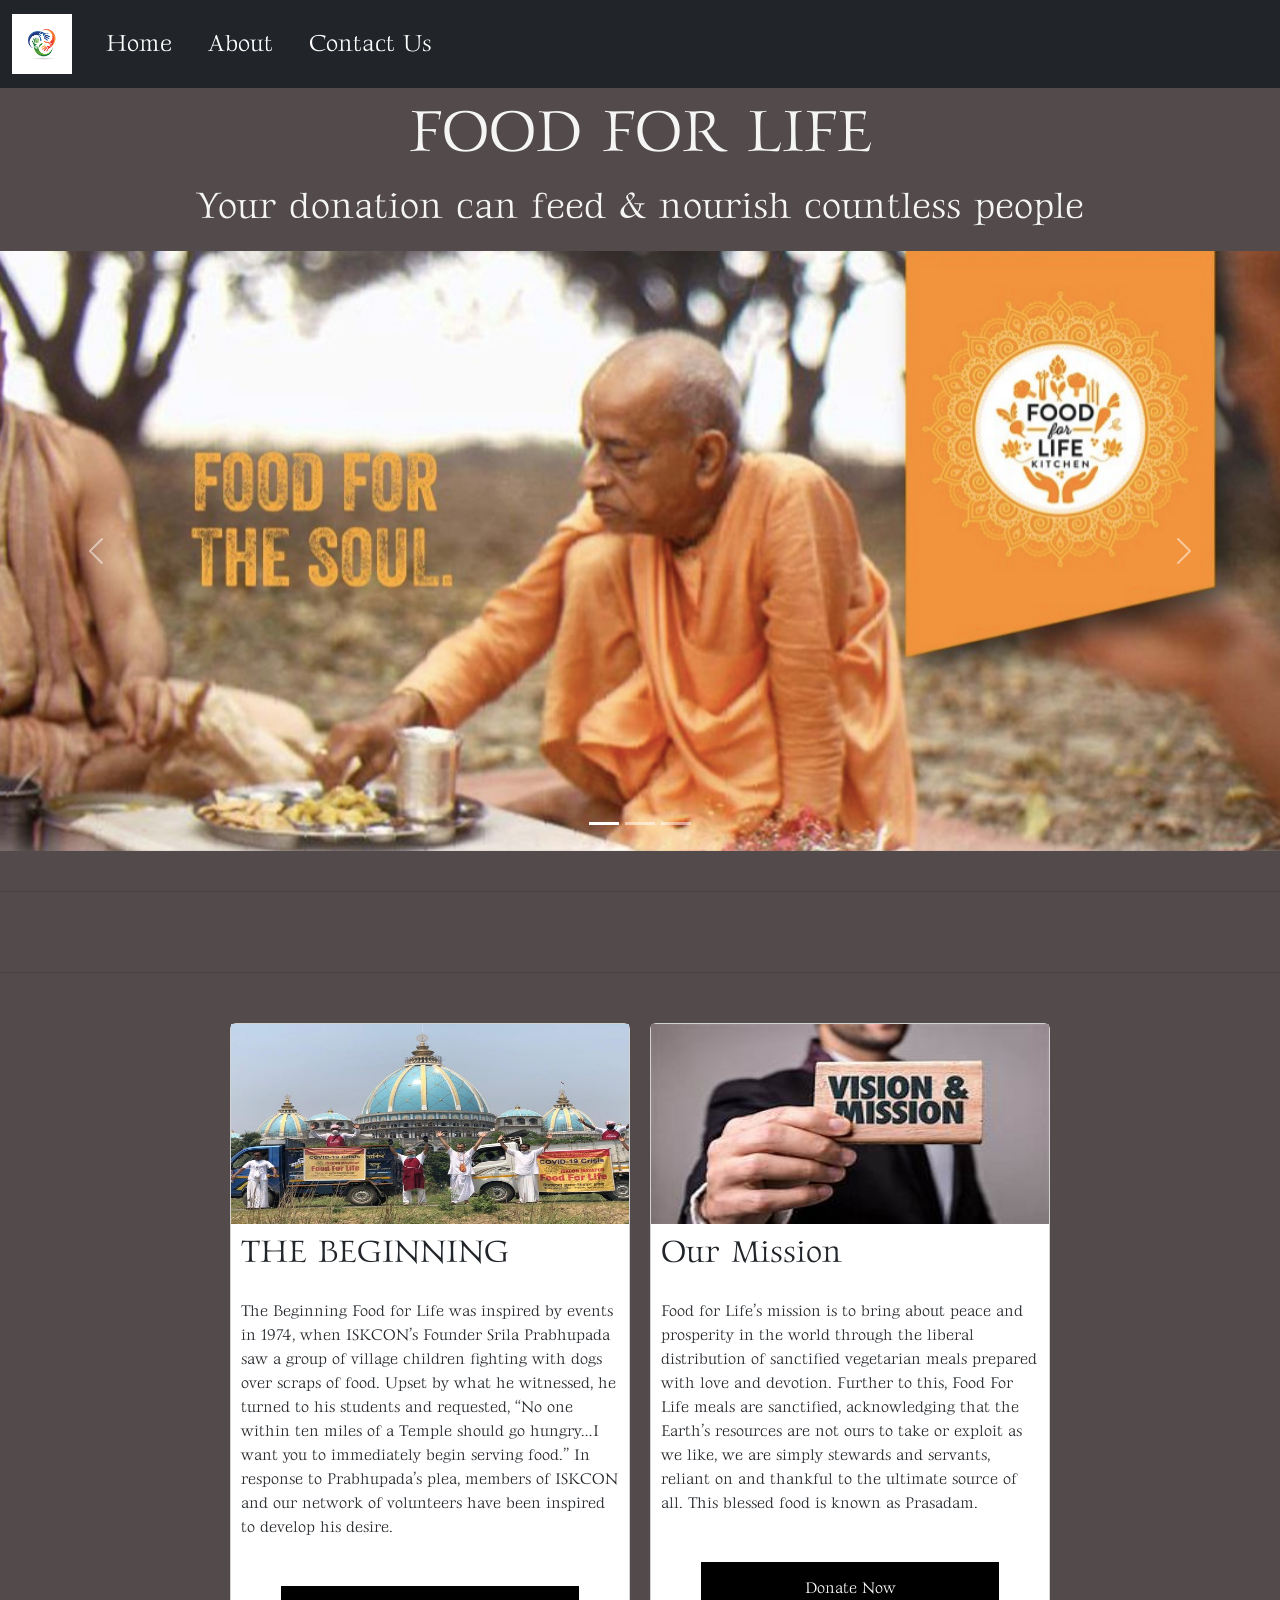
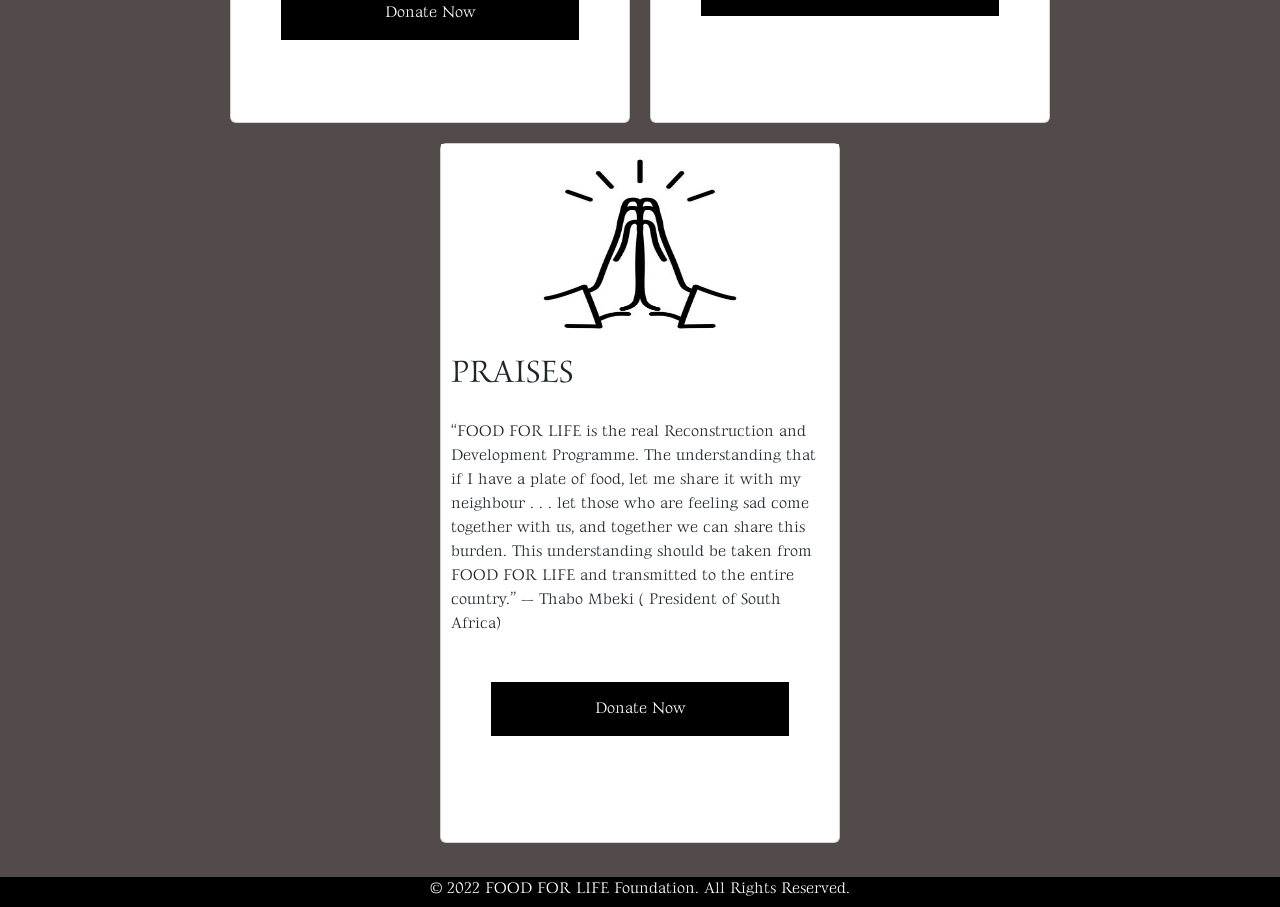
<file: index.html>
<!DOCTYPE html>
<html>
<head>
    <meta charset="UTF-8">
    <meta http-equiv="X-UA-Compatible" content="IE=edge">
    <meta name="viewport" content="width=device-width, initial-scale=1.0">
    <title>Sparks Foundation [Home]</title>
    
    <link rel="preconnect" href="https://fonts.googleapis.com">
    <link rel="preconnect" href="https://fonts.gstatic.com" crossorigin>
    <link href="https://fonts.googleapis.com/css2?family=Gideon+Roman&display=swap" rel="stylesheet">
    
    <!-- Bootstrap CSS -->
    <link href="https://cdn.jsdelivr.net/npm/bootstrap@5.1.3/dist/css/bootstrap.min.css" rel="stylesheet" integrity="sha384-1BmE4kWBq78iYhFldvKuhfTAU6auU8tT94WrHftjDbrCEXSU1oBoqyl2QvZ6jIW3" crossorigin="anonymous">
    <link rel="stylesheet" href="style.css">
</head>
<body>
    <!-- Navigation-Bar -->
    <nav class="navbar navbar-expand-lg navbar-dark bg-dark">
        <div class="container-fluid">
          <a class="navbar-brand logo" href="#"> <img src="logo.png" alt="Image"> </a>
          <button class="navbar-toggler" type="button" data-bs-toggle="collapse" data-bs-target="#navbarSupportedContent" aria-controls="navbarSupportedContent" aria-expanded="false" aria-label="Toggle navigation">
            <span class="navbar-toggler-icon"></span>
          </button>
          <div class="collapse navbar-collapse" id="navbarSupportedContent">
            <ul class="navbar-nav me-auto mb-2 mb-lg-0">
              <li class="nav-item">
                <a class="nav-link active navlink" aria-current="page" href="index.html">Home</a>
              </li>
              <li class="nav-item">
                <a class="nav-link active navlink" href="about.html">About</a>
              </li>
              <li class="nav-item">
                <a class="nav-link active navlink" href="contact.html">Contact Us</a>
              </li> 
              <!-- <li class="nav-item">
                <a class="nav-link active navlink" href="https://internship.thesparksfoundation.info/" target="_blank">GRIP Internship</a>
              </li>  -->
            </ul>
          </div>
         
        </div>
        <!-- <form><script src="https://checkout.razorpay.com/v1/payment-button.js" data-payment_button_id="pl_IxO8i8LfgeU5aU" async> </script> </form> -->
      </nav>

      <div class="idx">
          FOOD FOR LIFE
          <p>Your donation can feed & nourish countless people</p>
      </div>

      <!-- Carousel -->
      <div id="carouselExampleIndicators" class="carousel slide" data-bs-ride="carousel">
        <div class="carousel-indicators">
          <button type="button" data-bs-target="#carouselExampleIndicators" data-bs-slide-to="0" class="active" aria-current="true" aria-label="Slide 1"></button>
          <button type="button" data-bs-target="#carouselExampleIndicators" data-bs-slide-to="1" aria-label="Slide 2"></button>
          <button type="button" data-bs-target="#carouselExampleIndicators" data-bs-slide-to="2" aria-label="Slide 3"></button>
        </div>
        <div class="carousel-inner">
          <div class="carousel-item active">
            <img src="img1.png" class="d-block w-100" height="600" alt="Image1">
          </div>
          <div class="carousel-item">
            <img src="img2.png" class="d-block w-100" height="600" alt="Image2">
          </div>
          <div class="carousel-item">
            <img src="img3.png" class="d-block w-100" height="600" alt="Image3">
          </div>
          
        </div>
        <button class="carousel-control-prev" type="button" data-bs-target="#carouselExampleIndicators" data-bs-slide="prev">
          <span class="carousel-control-prev-icon" aria-hidden="true"></span>
          <span class="visually-hidden">Previous</span>
        </button>
        <button class="carousel-control-next" type="button" data-bs-target="#carouselExampleIndicators" data-bs-slide="next">
          <span class="carousel-control-next-icon" aria-hidden="true"></span>
          <span class="visually-hidden">Next</span>
        </button>
      </div>
      <br>
      <hr>
      <br>
      <div class="donate">
        <!-- <form><script src="https://checkout.razorpay.com/v1/payment-button.js" data-payment_button_id="pl_L5wMYC9IBgxEWa" async> </script> </form> -->
        <!-- <button class="button">Donate Now</button> -->
      </div>
      <br>
      <hr>
      <br>
      <!-- <br> -->
      <!-- <section class="Box">
        <div class="idxBox">
            <img src="img4.jpg" alt="Image" class="img">
            <p>38% of children in India are stunted. Inadequate nutrition is the leading cause of stunted growth. For India's poor children, the mid-day meal at school is their only proper meal in a day! Feed our children and their hopes by donating mid-day meals to our starving children, so they don’t have to learn on a hungry stomach.</p>
            <button id="btn-1">Donate Now</button>
        </div>

        <div class="idxBox">
            <img src="img5.jpg" alt="Image" class="img">
            <p>Close to 53% of girls in the age group of 5 to 9 years are illiterate. More than 50% of girls fail to enroll in school; those that do are likely to drop out by the age of 12. Sponsor the education of girl children. Support them with necessities like tuition fees, school supplies, footwear, and transport. Educated girls become empowered women who empower societies.</p>
            <button id="btn-2">Donate Now</button>
        </div>
            
        <div class="idxBox">
            <img src="img6.jpg" alt="Image" class="img">
            <p>20 Million children in India do not go to school. Millions of children are still denied their right to education because of poverty. Donate for the education of poor children and support them with necessities like tuition fees, school supplies, footwear, transport, etc. Help them build a future that will make them escape poverty passed from generation to generation.</p>
            <button id="btn-3">Donate Now</button>
        </div>
      </section> -->

      <section class="container">

        <div class="card">
          <img src="img4.jpeg" alt="Praises Image" class="card-image">
          <h2>THE BEGINNING</h2>
          <p>The Beginning
            Food for Life was inspired by events in 1974, when ISKCON’s Founder Srila Prabhupada saw a group of village children fighting with dogs over scraps of food. Upset by what he witnessed, he turned to his students and requested, “No one within ten miles of a Temple should go hungry…I want you to immediately begin serving food.” In response to Prabhupada’s plea, members of ISKCON and our network of volunteers have been inspired to develop his desire. 
      
      </p>
        
        <a href="#donate">Donate Now</a>
        </div>
      
        <div class="card">
          <img src="img5.jpeg" alt="Praises Image" class="card-image">
          <h2>Our Mission</h2>
          <p>Food for Life’s mission is to bring about peace and prosperity in the world through the liberal distribution of sanctified vegetarian meals prepared with love and devotion. Further to this, Food For Life meals are sanctified, acknowledging that the Earth’s resources are not ours to take or exploit as we like, we are simply stewards and servants, reliant on and thankful to the ultimate source of all. This blessed food is known as Prasadam.
          </p>
      
          <a href="#donate">Donate Now</a>
        </div>
      
        <div class="card">
          <img src="img7.jpg" alt="Praises Image" class="card-image">
          <h2>PRAISES</h2>
          <p>“FOOD FOR LIFE is the real Reconstruction and Development Programme. The understanding that if I have a plate of food, let me share it with my neighbour . . . let those who are feeling sad come together with us, and together we can share this burden. This understanding should be taken from FOOD FOR LIFE and transmitted to the entire country.”
            — Thabo Mbeki ( President of South Africa)
          </p>
      
          <a href="#donate">Donate Now</a>
        </div>
      
      </section>

      <br>
      <footer>
        © 2022 FOOD FOR LIFE Foundation. All Rights Reserved.
      </footer>
      <script src="script.js"></script>
      <script src="https://cdn.jsdelivr.net/npm/bootstrap@5.1.3/dist/js/bootstrap.bundle.min.js" integrity="sha384-ka7Sk0Gln4gmtz2MlQnikT1wXgYsOg+OMhuP+IlRH9sENBO0LRn5q+8nbTov4+1p" crossorigin="anonymous"></script>
</body>
</html>
</file>
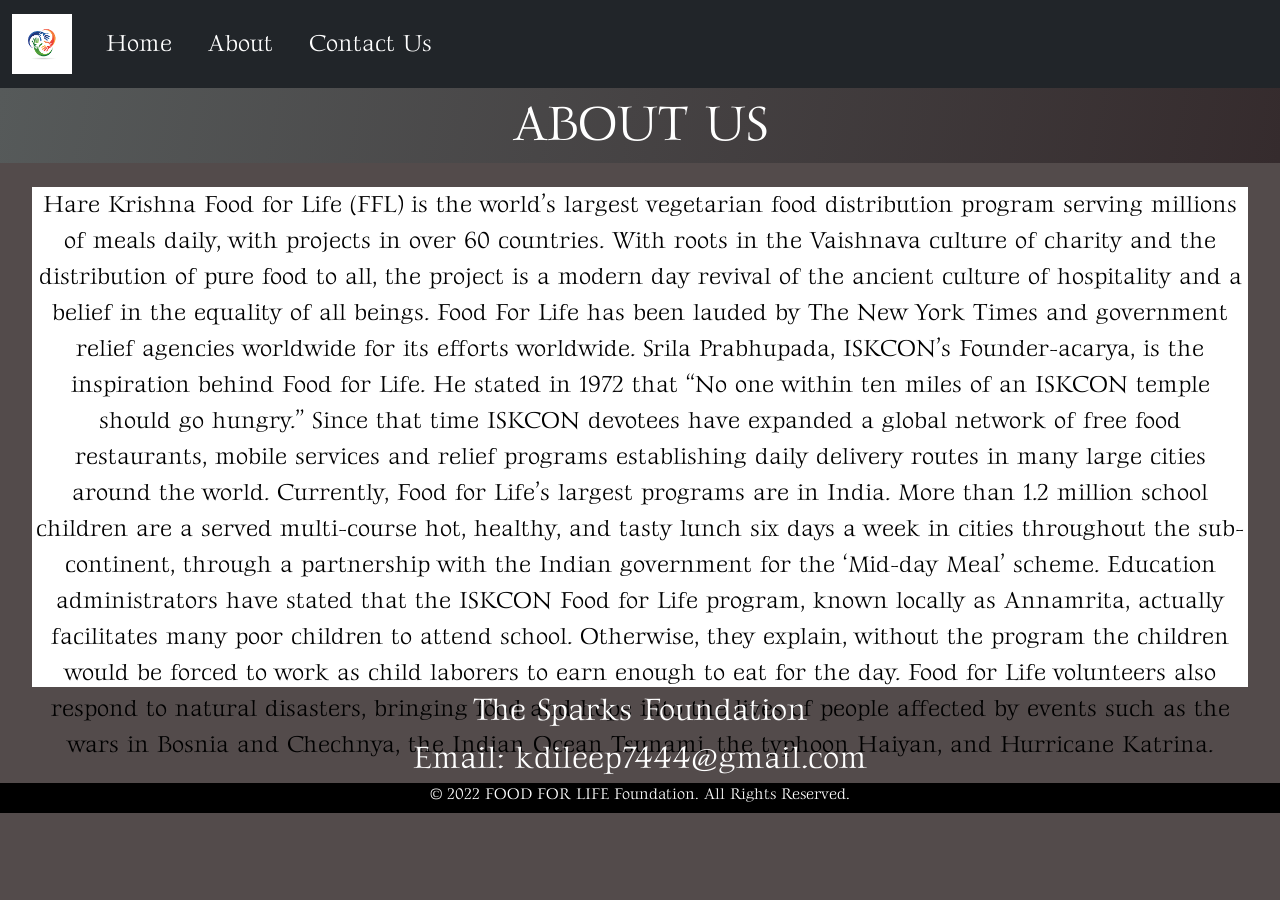
<file: about.html>
<!DOCTYPE html>
<html lang="en">
<head>
    <meta charset="UTF-8">
    <meta http-equiv="X-UA-Compatible" content="IE=edge">
    <meta name="viewport" content="width=device-width, initial-scale=1.0">
    <title>Sparks Foundation [About]</title>
    
    <link rel="preconnect" href="https://fonts.googleapis.com">
    <link rel="preconnect" href="https://fonts.gstatic.com" crossorigin>
    <link href="https://fonts.googleapis.com/css2?family=Gideon+Roman&display=swap" rel="stylesheet">

    <!-- Bootstrap CSS -->
    <link href="https://cdn.jsdelivr.net/npm/bootstrap@5.1.3/dist/css/bootstrap.min.css" rel="stylesheet" integrity="sha384-1BmE4kWBq78iYhFldvKuhfTAU6auU8tT94WrHftjDbrCEXSU1oBoqyl2QvZ6jIW3" crossorigin="anonymous">
    <link rel="stylesheet" href="style.css">
</head>
<body>
    <!-- Navigation-Bar -->
    <nav class="navbar navbar-expand-lg navbar-dark bg-dark">
        <div class="container-fluid">
          <a class="navbar-brand logo" href="#"> <img src="logo.png" alt="Image"> </a>
          <button class="navbar-toggler" type="button" data-bs-toggle="collapse" data-bs-target="#navbarSupportedContent" aria-controls="navbarSupportedContent" aria-expanded="false" aria-label="Toggle navigation">
            <span class="navbar-toggler-icon"></span>
          </button>
          <div class="collapse navbar-collapse" id="navbarSupportedContent">
            <ul class="navbar-nav me-auto mb-2 mb-lg-0">
              <li class="nav-item">
                <a class="nav-link active navlink" aria-current="page" href="index.html">Home</a>
              </li>
              <li class="nav-item">
                <a class="nav-link active navlink" href="about.html">About</a>
              </li>
              <li class="nav-item">
                <a class="nav-link active navlink" href="contact.html">Contact Us</a>
              </li> 
              <!-- <li class="nav-item">
                <a class="nav-link active navlink" href="https://internship.thesparksfoundation.info/" target="_blank">GRIP Internship</a>
              </li>  -->
            </ul>
            
          </div>
        </div>
        <form><script src="https://checkout.razorpay.com/v1/payment-button.js" data-payment_button_id="pl_IxO8i8LfgeU5aU" async> </script> </form>
      </nav>

      <section class="about">
            <div class="aboutHead">
                ABOUT US
                <br>
            </div>
            <br>
            <div class="about_para">
                <p>
                  Hare Krishna Food for Life (FFL) is the world’s largest vegetarian food distribution program serving millions of meals daily, with projects in over 60 countries. With roots in the Vaishnava culture of charity and the distribution of pure food to all, the project is a modern day revival of the ancient culture of hospitality and a belief in the equality of all beings. Food For Life has been lauded by The New York Times and government relief agencies worldwide for its efforts worldwide.

                  Srila Prabhupada, ISKCON’s Founder-acarya, is the inspiration behind Food for Life. He stated in 1972 that “No one within ten miles of an ISKCON temple should go hungry.” Since that time ISKCON devotees have expanded a global network of free food restaurants, mobile services and relief programs establishing daily delivery routes in many large cities around the world.
                  
                  Currently, Food for Life’s largest programs are in India. More than 1.2 million school children are a served multi-course hot, healthy, and tasty lunch six days a week in cities throughout the sub-continent, through a partnership with the Indian government for the ‘Mid-day Meal’ scheme. Education administrators have stated that the ISKCON Food for Life program, known locally as Annamrita, actually facilitates many poor children to attend school. Otherwise, they explain, without the program the children would be forced to work as child laborers to earn enough to eat for the day.
                  
                  Food for Life volunteers also respond to natural disasters, bringing food and hope into the lives of people affected by events such as the wars in Bosnia and Chechnya, the Indian Ocean Tsunami, the typhoon Haiyan, and Hurricane Katrina.
                </p>
            </div>
           
            <div class="me Head">
                <!-- This Website is made by <a href="https://www.linkedin.com/in/aman-sharma-a5a50a25b?utm_source=share&utm_campaign=share_via&utm_content=profile&utm_medium=android_app" target="_blank">Aman Sharma</a>, as a part of Internship Project given by: <br> -->
                <a href="https://www.thesparksfoundationsingapore.org/" target="_blank">The Sparks Foundation</a><br>
                Email: kdileep7444@gmail.com
            </div>
      </section>

      <footer>
        © 2022 FOOD FOR LIFE Foundation. All Rights Reserved.
      </footer>

</body>
</html>
</file>
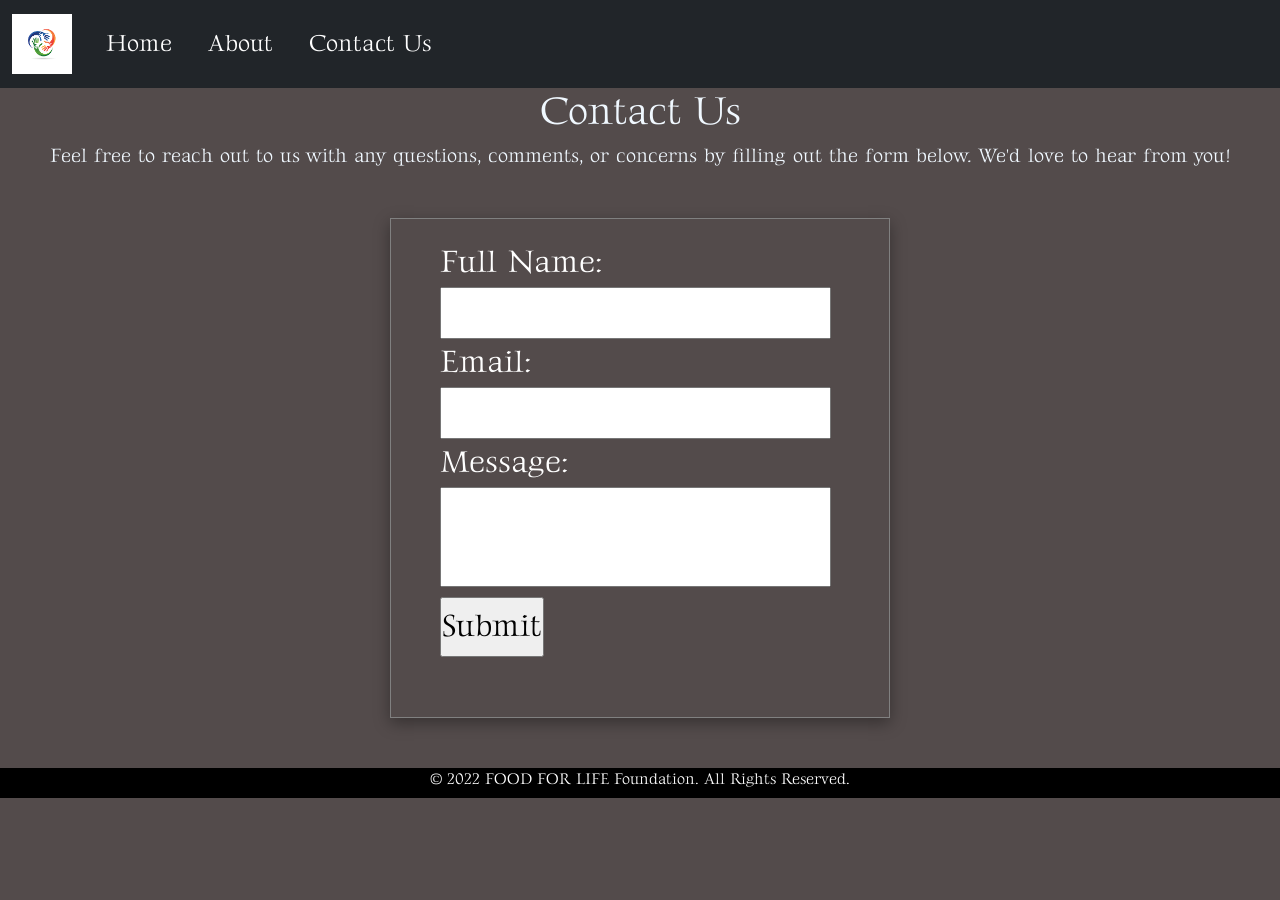
<file: contact.html>
<!DOCTYPE html>
<html lang="en">
<head>
    <meta charset="UTF-8">
    <meta http-equiv="X-UA-Compatible" content="IE=edge">
    <meta name="viewport" content="width=device-width, initial-scale=1.0">
    <title>Welcome to Sparks Foundation | Contact Us</title>
    
    <link rel="preconnect" href="https://fonts.googleapis.com">
    <link rel="preconnect" href="https://fonts.gstatic.com" crossorigin>
    <link href="https://fonts.googleapis.com/css2?family=Gideon+Roman&display=swap" rel="stylesheet">

    <!-- Bootstrap CSS -->
    <link href="https://cdn.jsdelivr.net/npm/bootstrap@5.1.3/dist/css/bootstrap.min.css" rel="stylesheet" integrity="sha384-1BmE4kWBq78iYhFldvKuhfTAU6auU8tT94WrHftjDbrCEXSU1oBoqyl2QvZ6jIW3" crossorigin="anonymous">
    <link rel="stylesheet" href="style.css">
</head>
<body>
    <!-- Navigation-Bar -->
    <nav class="navbar navbar-expand-lg navbar-dark bg-dark">
        <div class="container-fluid">
          <a class="navbar-brand logo" href="#"> <img src="logo.png" alt="Image"> </a>
          <button class="navbar-toggler" type="button" data-bs-toggle="collapse" data-bs-target="#navbarSupportedContent" aria-controls="navbarSupportedContent" aria-expanded="false" aria-label="Toggle navigation">
            <span class="navbar-toggler-icon"></span>
          </button>
          <div class="collapse navbar-collapse" id="navbarSupportedContent">
            <ul class="navbar-nav me-auto mb-2 mb-lg-0">
              <li class="nav-item">
                <a class="nav-link active navlink" aria-current="page" href="index.html">Home</a>
              </li>
              <li class="nav-item">
                <a class="nav-link active navlink" href="about.html">About</a>
              </li>
              <li class="nav-item">
                <a class="nav-link active navlink" href="contact.html">Contact Us</a>
              </li> 
              <!-- <li class="nav-item">
                <a class="nav-link active navlink" href="https://internship.thesparksfoundation.info/" target="_blank">GRIP Internship</a>
              </li>  -->
            </ul>
          </div>
          
        </div>
        <!-- <form><script src="https://checkout.razorpay.com/v1/payment-button.js" data-payment_button_id="pl_IxO8i8LfgeU5aU" async> </script> </form> -->
      </nav>

      <div>
          <div class="head">
              <h1>Contact Us</h1>
              <h5>Feel free to reach out to us with any questions, comments, or concerns by filling out the form below. We'd love to hear from you!</h5> 
          </div>
          <div class="query">
            <form>
                <label for="fname">Full Name:</label><br>
                <input type="text" id="fname" name="fname" maxlength="20" required><br>
                <label for="email">Email:</label><br>
                <input type="email" id="email" name="email" required><br>
                <label for="message">Message:</label><br>
                <input type="text" id="message" name="message" maxlength="300" required class="inputpara"><br>
                <input onclick="myFunction()" type="submit" value="Submit" class="contactSubmit">

                <script>
                function myFunction() {
                  alert("Your response has been recorded");
                }
                </script>
              </form>
          </div>
      </div>

      <footer>
        © 2022 FOOD FOR LIFE Foundation. All Rights Reserved.
      </footer>

</body>
</html>
</file>
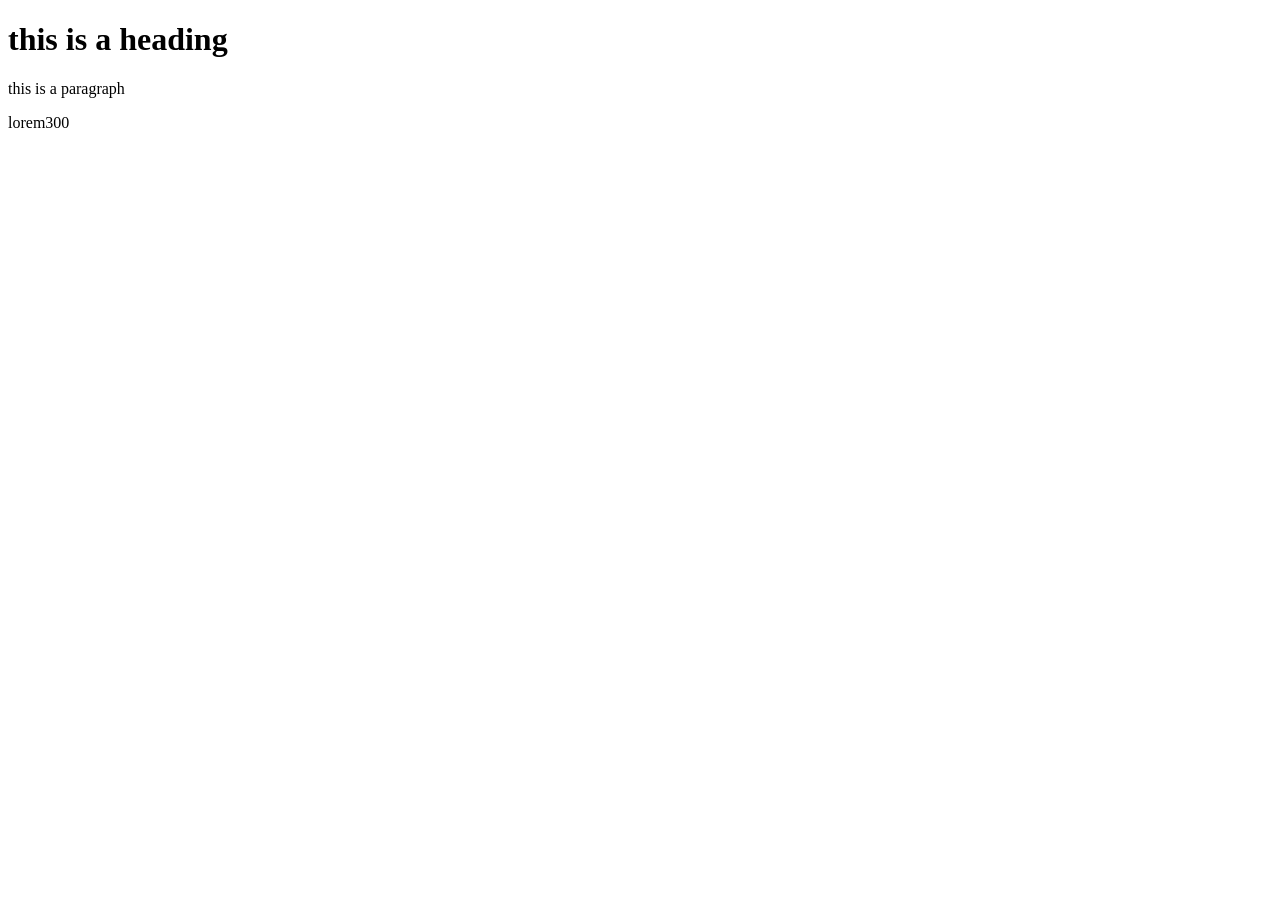
<file: program.html/harrry1.html>
<!DOCTYPE html>
<html lang="en">
<head>
    <meta charset="UTF-8">
    <meta name="viewport" content="width=device-width, initial-scale=1.0">
    <title>Document</title>
</head>
<body>
    <h1>this is a heading</h1>
    <p>this is a paragraph</p>
    <p>lorem300</p>
</body>
</html>
</file>
<file: style.css>
.container{
	display: flex;
	justify-content: center;
	flex-wrap: wrap;
}

*{
	box-sizing: border-box;
	padding: 0;
	margin: 0;
}

body{
	background: rgb(83, 75, 75);
}

.card{
	background: white;
	width: 400px;
	height: 700px;
	margin: 10px;
    
	/* border-radius: 15px; */
}

.card-image{
	background-color: aqua;
	height: 200px;
}


.card h2{
	padding: 10px;
}

.card p{
	padding: 10px;
}

.card a{
	background-color: black;
	color: white;
	padding: 15px 20px;
	display: block;
	text-align: center;
	margin: 20px 50px;
	text-decoration: none;
}

.card:hover{
	background-color: rgb(62,62,62);
	color: white;
	cursor: pointer;
	transform: scale(1.03);
	transition: all 1s ease;
}


*{
    font-family: 'Gideon Roman', cursive;
}
.newdonate{
    font-size: 40px;
    text-align: center;
    margin-top: 200px;
}
.newdonate img{
    height: 100px;
    width: 100px;
}

.logo img{
    height: 60px;
    width: 60px;
}

.navlink{
    margin: 10px;
    font-size: x-large;
    color: white;
    text-decoration: none;
}

.navlink:hover{
    background-color: rgb(255, 123, 0);
}

.idx{
    background-image: rgb(252, 249, 249);
    font-size: 60px;
    text-align: center;
    color: whitesmoke;
}

.idx p{
    font-size: 38px;
}

.Box{
    display: flex;
    margin: auto;
    word-wrap: break-word;
}

.idxBox{
    height: 500px;
    width: 500px;
    padding: 10px;
    margin: auto;
    text-align: center;
    border: 1px solid black;
    box-sizing: border-box;
    background-color: rgb(81, 85, 85);
    color: white;
}

.donate{
    margin-left: 45%;
    size: 900px;
}

.button{
    margin: auto;
    text-align: center;
    cursor: pointer;
    font-size: 30px;
    background-image: linear-gradient(60deg,rgb(38, 208, 230),rgb(44, 230, 59));
}

#btn-1{
    margin: auto;
    text-align: center;
    cursor: pointer;
    font-size: 20px;
}

#btn-2{
    margin: auto;
    text-align: center;
    cursor: pointer;
    font-size: 20px;
}
#btn-3{
    margin: auto;
    text-align: center;
    cursor: pointer;
    font-size: 20px;
}

.img{
    height: 253px;
    width: 450px;
    border: 3px solid red;
}

/* about Style begins */
.about{
    background-image: black;
    color: white;
}

.about_para{
    height:500px;
    background-image: black;
    color: white;
}

.aboutHead{
    text-align: center;
    font-size: 50px;
    background-image: linear-gradient(100deg,rgb(86, 90, 90),rgb(53, 43, 45));
}

.Head{
    font-size: xx-large;
    text-align: center;
}
.list ul{
    text-align: center;
    list-style: none;
    font-size: x-large;
}

.me{
    background-image: black;
    text-align: center;
}

.me a:link{
    color: white;
    text-decoration: none;
}
.me a:hover{
    color: rgb(71, 133, 127);
    text-decoration: none;
}
.me a:visited{
    color: rgb(61, 13, 236);
    text-decoration: none;
}
.me a:active{
    color: rgb(64, 131, 76);
    text-decoration: none;
}

.about p{
    background-image: black;
    color: white;
    height: 500px;
    width: 95%;
    text-align: center;
    color: rgb(0, 0, 0);
    margin: auto;
    font-size: x-large;
    background-color: rgb(255, 255, 255);
}

/* about Style ends */

/* Contacts Style begins*/
.head {
    text-align: center;
    font-size: xx-large;
    color: aliceblue;
}

.query{
    position: relative;
    margin: 50px auto;
    height: 500px;
    width: 500px;
    border: 1px solid gray;
    box-shadow: rgba(0, 0, 0, 0.35) 0px 5px 15px;
    background-image: black;
    color: white;
}

.query form{
    margin: 20px auto;
    width: 400px;
    font-size: xx-large;
}

.inputpara{
    height: 100px;
    width: auto;
}

.contactSubmit{
    margin: 10px auto;
    padding: auto;
    height: 60px;
    width: auto;
    
}
/* contact style ends */


footer{
    background-color: black;
    color: white;
    bottom: 0;
    height: 30px;
    width: 100%;
    text-align: center;
}
</file>
